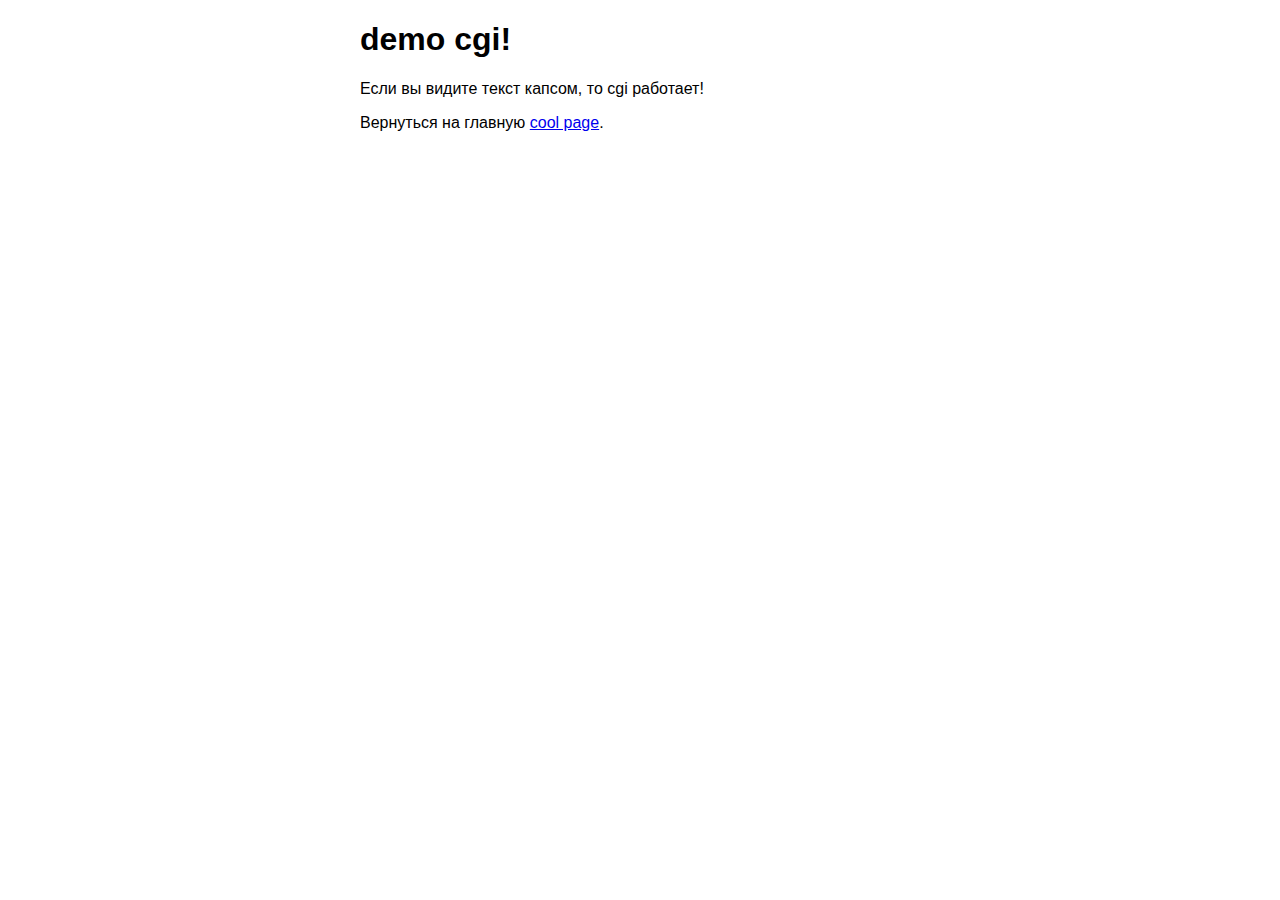
<file: resources/html/cgi_demo/index.html>
<!DOCTYPE html>
<html>
<head>
    <meta charset="UTF-8">
    <title>cgi!</title>
    <style>
        html { color-scheme: light dark; }
        body { width: 35em; margin: 0 auto;
            font-family: Tahoma, Verdana, Arial, sans-serif; }
    </style>
</head>
<body>
<h1>demo cgi!</h1>
<p>Если вы видите текст капсом, то cgi работает!</p>

<p>Вернуться на главную
    <a href="http://127.0.0.1/index/">cool page</a>.</p>

</body>
</html>
</file>
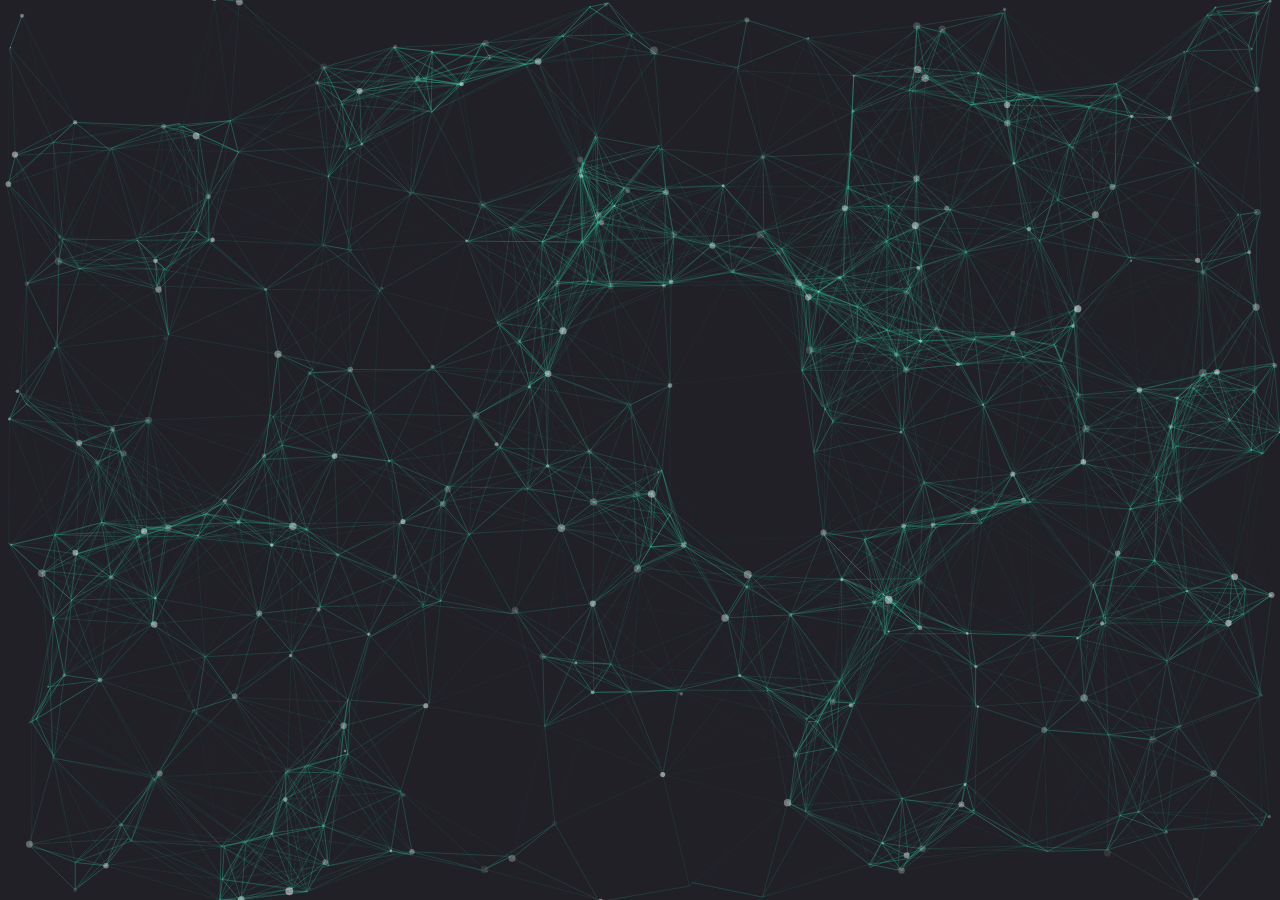
<file: resources/html/coolpage/index.html>
<!DOCTYPE html>
<html lang="en" >
<head>
  <meta charset="UTF-8">
  <title>Particles</title>
 <link rel="stylesheet" href="./style.css">

</head>
<body>
<!-- Hello world! -->
<!-- partial:index.partial.html -->
<!-- particles.js container -->
<div id="particles-js"></div>

<!-- stats - count particles -->

<!-- particles.js lib (JavaScript CodePen settings): https://github.com/VincentGarreau/particles.js -->
<!-- partial -->
 <script src='./particles.min.js'></script>
<script  src="./script.js"></script>
</body>
</html>
</file>
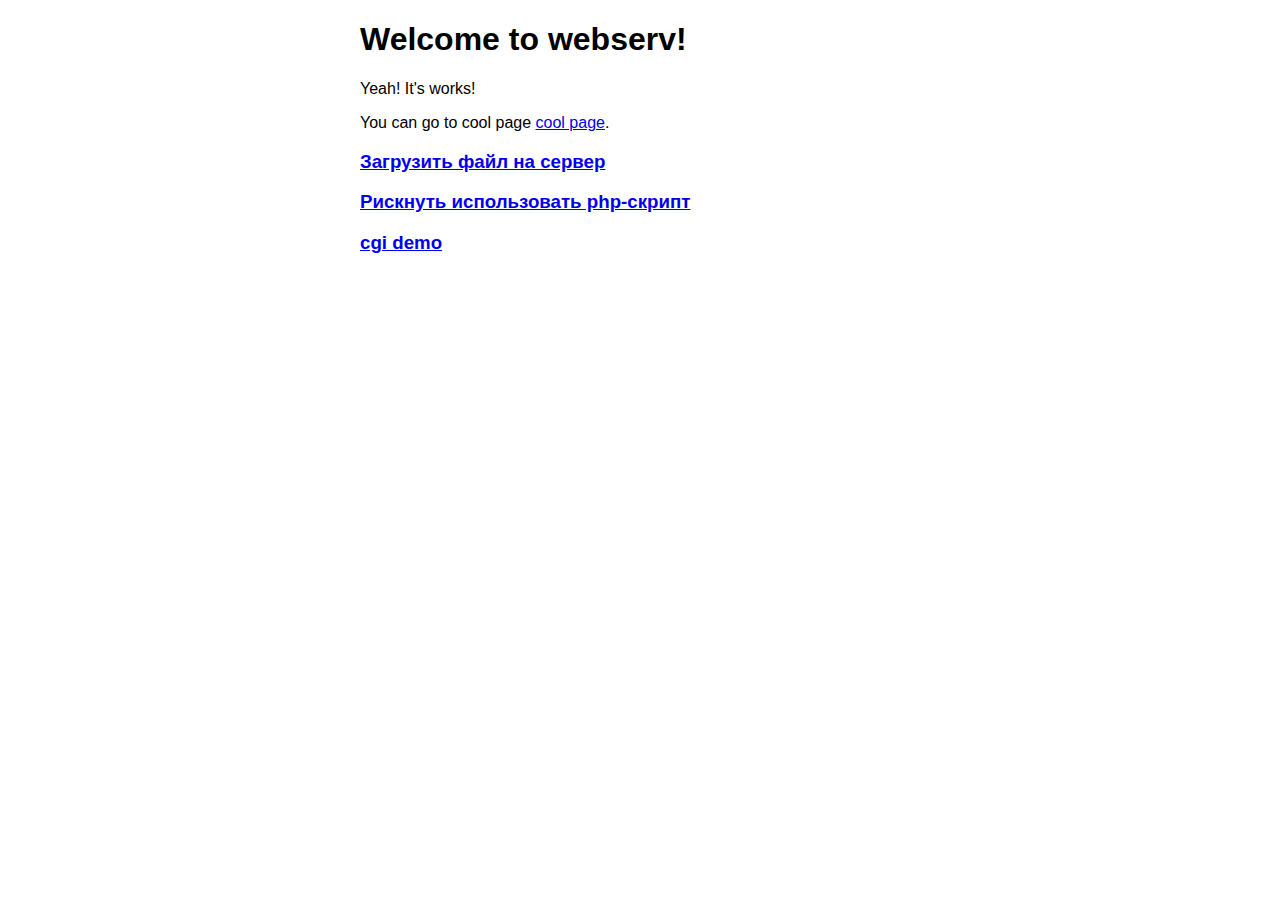
<file: resources/html/page/index.html>
<!DOCTYPE html>
<html>
<head>
    <meta charset="UTF-8">
    <title>Welcome to webserv!</title>
    <style>
        html { color-scheme: light dark; }
        body { width: 35em; margin: 0 auto;
            font-family: Tahoma, Verdana, Arial, sans-serif; }
    </style>
</head>
<body>
<h1>Welcome to webserv!</h1>
<p>Yeah! It's works!</p>

<p>You can go to cool page
    <a href="http://127.0.0.1/coolpage/">cool page</a>.</p>

<div class="links">
    <h3><a href="/index_upload.html">Загрузить файл на сервер</a></h3>
    <h3><a href="/test.php">Рискнуть использовать php-скрипт</a></h3>
    <h3><a href="/cgi/">cgi demo</a></h3>
</div>

</body>
</html>
</file>
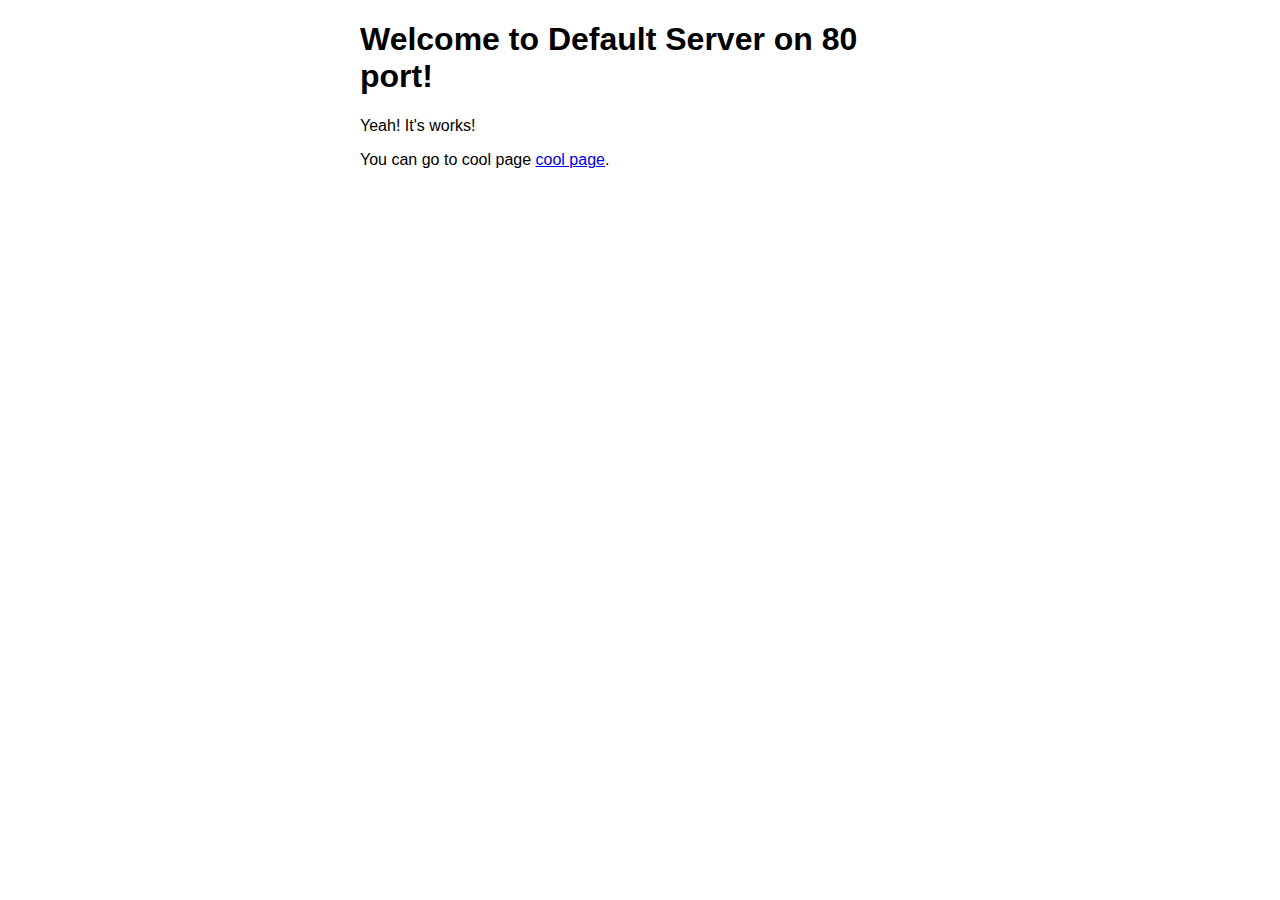
<file: resources/html/test_multi_serv/serv1/index.html>
<!DOCTYPE html>
<html>
<head>
    <meta charset="UTF-8">
    <title>Welcome to webserv!</title>
    <style>
        html { color-scheme: light dark; }
        body { width: 35em; margin: 0 auto;
            font-family: Tahoma, Verdana, Arial, sans-serif; }
    </style>
</head>
<body>
<h1>Welcome to Default Server on 80 port!</h1>
<p>Yeah! It's works!</p>

<p>You can go to cool page
    <a href="http://127.0.0.1/coolpage/">cool page</a>.</p>

</body>
</html>
</file>
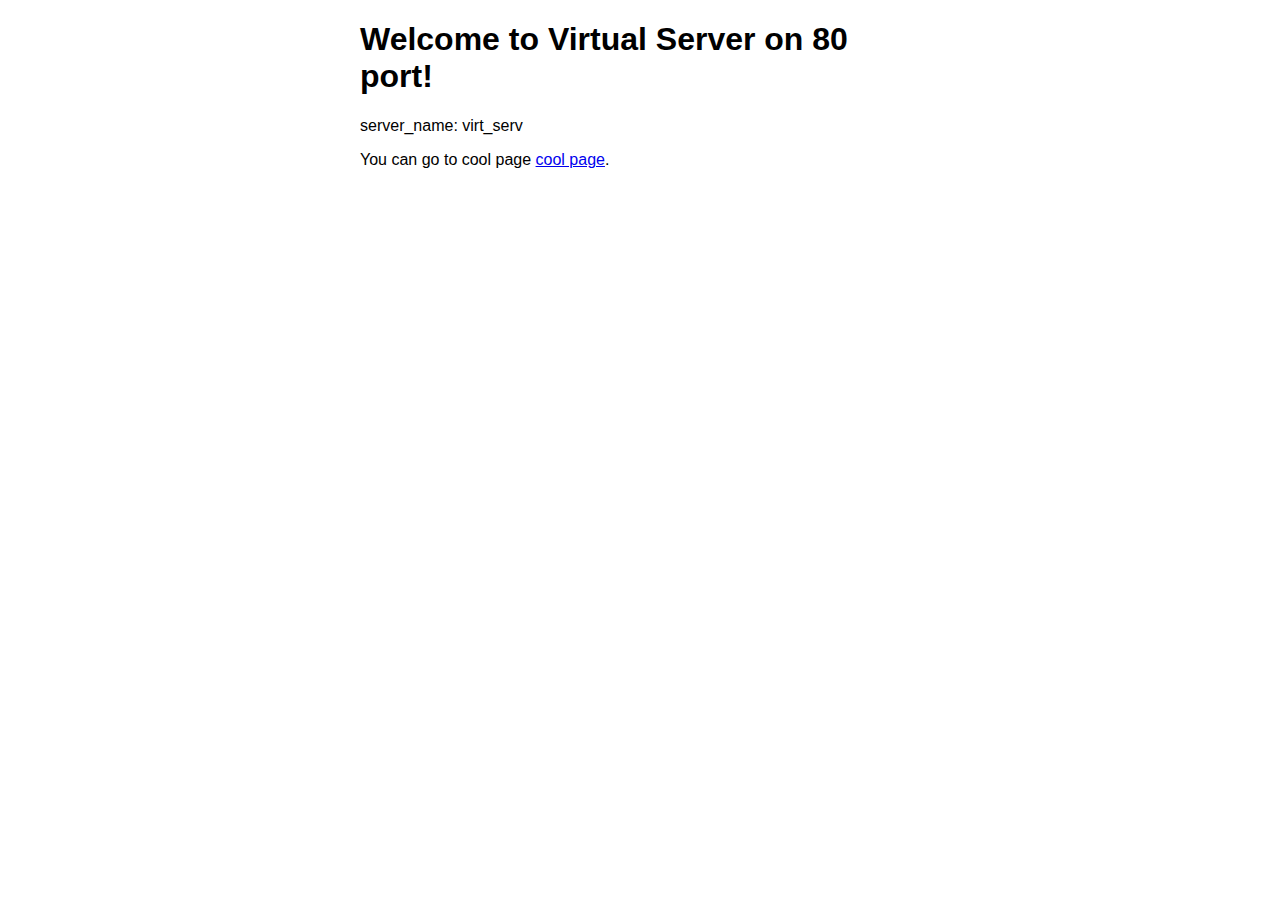
<file: resources/html/test_multi_serv/serv2/index.html>
<!DOCTYPE html>
<html>
<head>
    <meta charset="UTF-8">
    <title>Welcome to webserv!</title>
    <style>
        html { color-scheme: light dark; }
        body { width: 35em; margin: 0 auto;
            font-family: Tahoma, Verdana, Arial, sans-serif; }
    </style>
</head>
<body>
<h1>Welcome to Virtual Server on 80 port!</h1>
<p>server_name: virt_serv</p>

<p>You can go to cool page
    <a href="http://127.0.0.1/coolpage/">cool page</a>.</p>

</body>
</html>
</file>
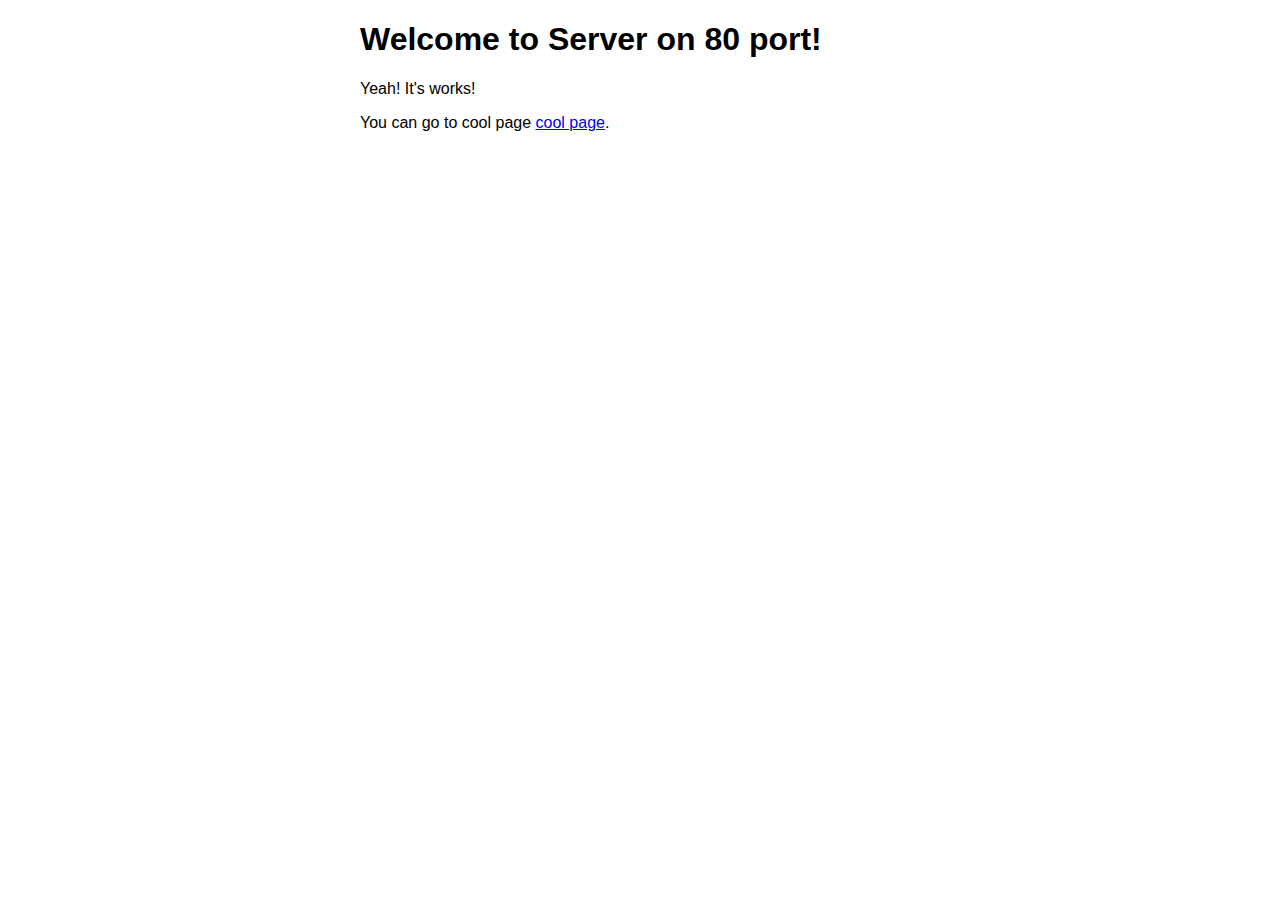
<file: resources/html/test_multi_serv/serv3/index.html>
<!DOCTYPE html>
<html>
<head>
    <meta charset="UTF-8">
    <title>Welcome to webserv!</title>
    <style>
        html { color-scheme: light dark; }
        body { width: 35em; margin: 0 auto;
            font-family: Tahoma, Verdana, Arial, sans-serif; }
    </style>
</head>
<body>
<h1>Welcome to Server on 80 port!</h1>
<p>Yeah! It's works!</p>

<p>You can go to cool page
    <a href="http://127.0.0.1/coolpage/">cool page</a>.</p>

</body>
</html>
</file>
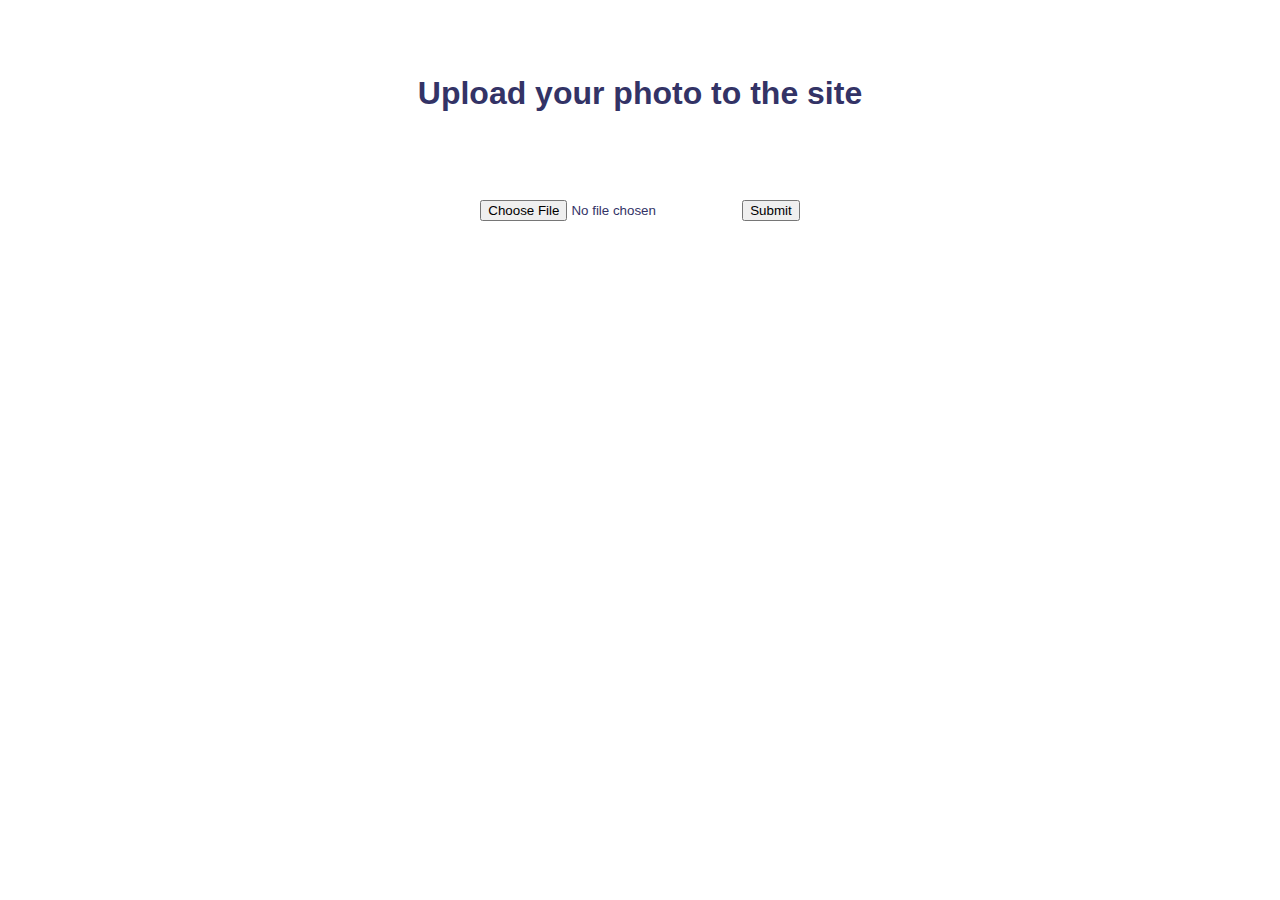
<file: resources/html/page/index_upload.html>
<!DOCTYPE html>
<html>
<head>
  <meta charset="utf-8"/>
  <title>Download files</title>
  <style>
    h1 {
      font-size: 500%;
      font-family: Verdana, Arial, Helvetica, sans-serif;
      color: #333366;
    }

    h6 {
      font-size: 200%;
      font-family: Verdana, Arial, Helvetica, sans-serif;
      color: #333366;
    }
  </style>
</head>
<body>
<form enctype="multipart/form-data" method="post">
  <h6 align="center">Upload your photo to the site</h6>
  <h6 align="center"><input type="file" name="photo" accept="image/*,image/jpeg">
    <input type="submit" value="Submit"></h6>
</form>
</body>
</html>
</file>
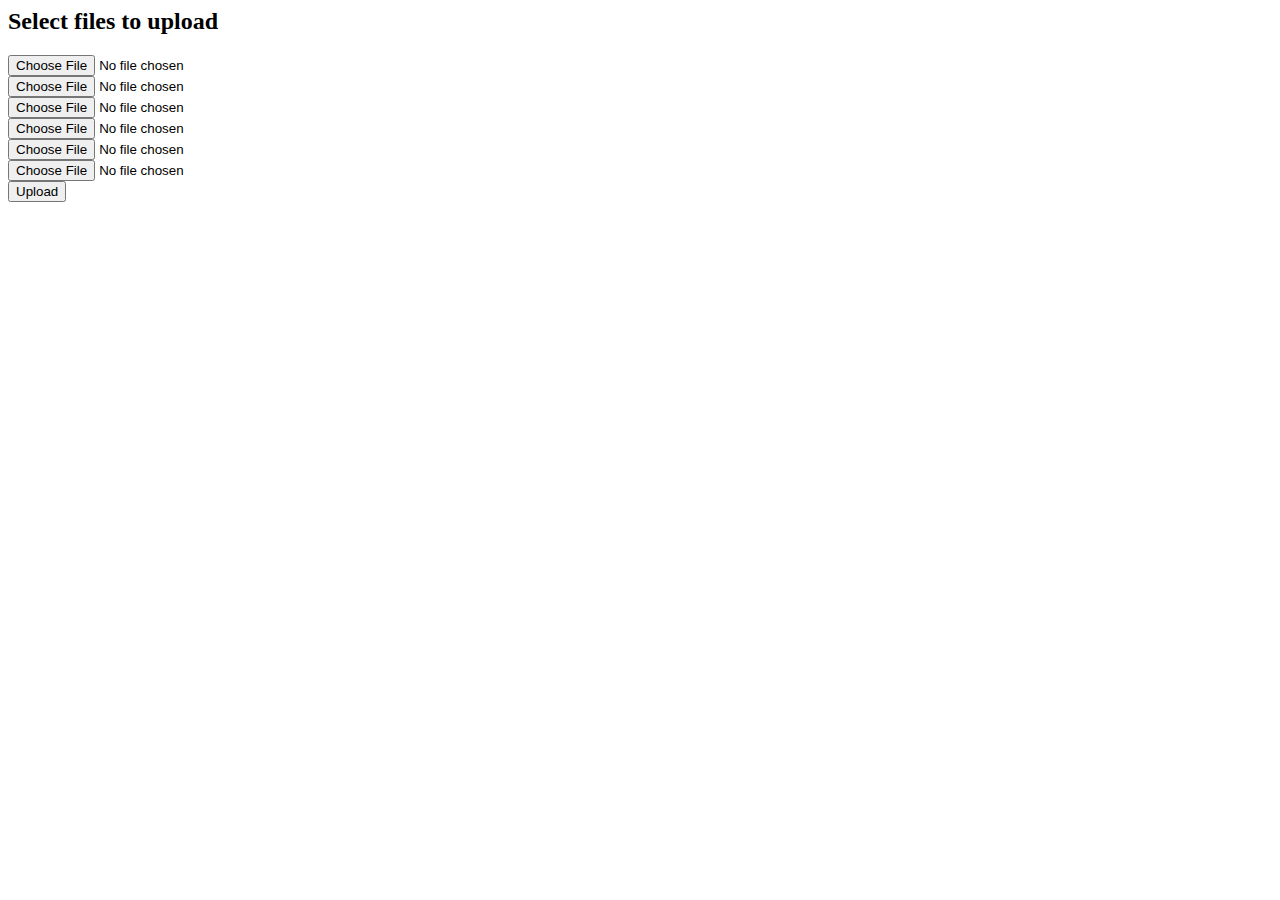
<file: resources/html/page/test_upload.html>
<html>
<head>
  <title>Test upload</title>
</head>
<body>
<h2>Select files to upload</h2>
<form action="/upload" enctype="multipart/form-data" method="POST" name="upload">
  <input name="file1" type="file"><br>
  <input name="file2" type="file"><br>
  <input name="file3" type="file"><br>
  <input name="file4" type="file"><br>
  <input name="file5" type="file"><br>
  <input name="file6" type="file"><br>
  <input name="submit" type="submit" value="Upload">
  <input name="test" type="hidden" value="value">
</form>
</body>
</html>
</file>
<file: resources/html/coolpage/style.css>
body {
    margin: 0;
    font:normal 75% Arial, Helvetica, sans-serif;
}

canvas {
    display: block;
    vertical-align: bottom;
}

/* ---- particles.js container ---- */

#particles-js {
    position: absolute;
    width: 100%;
    height: 100%;
    background-color: #202026;
    background-image: url("");
    background-repeat: no-repeat;
    background-size: cover;
    background-position: 50% 50%;
}

/* ---- stats.js ---- */

.count-particles{
    background: #000022;
    position: absolute;
    top: 48px;
    left: 0;
    width: 80px;
    color: #13E8E9;
    font-size: .8em;
    text-align: left;
    text-indent: 4px;
    line-height: 14px;
    padding-bottom: 2px;
    font-family: Helvetica, Arial, sans-serif;
    font-weight: bold;
}

.js-count-particles{
    font-size: 1.1em;
}

#stats,
.count-particles{
    -webkit-user-select: none;
}

#stats{
    border-radius: 3px 3px 0 0;
    overflow: hidden;
}

.count-particles{
    border-radius: 0 0 3px 3px;
}
</file>
